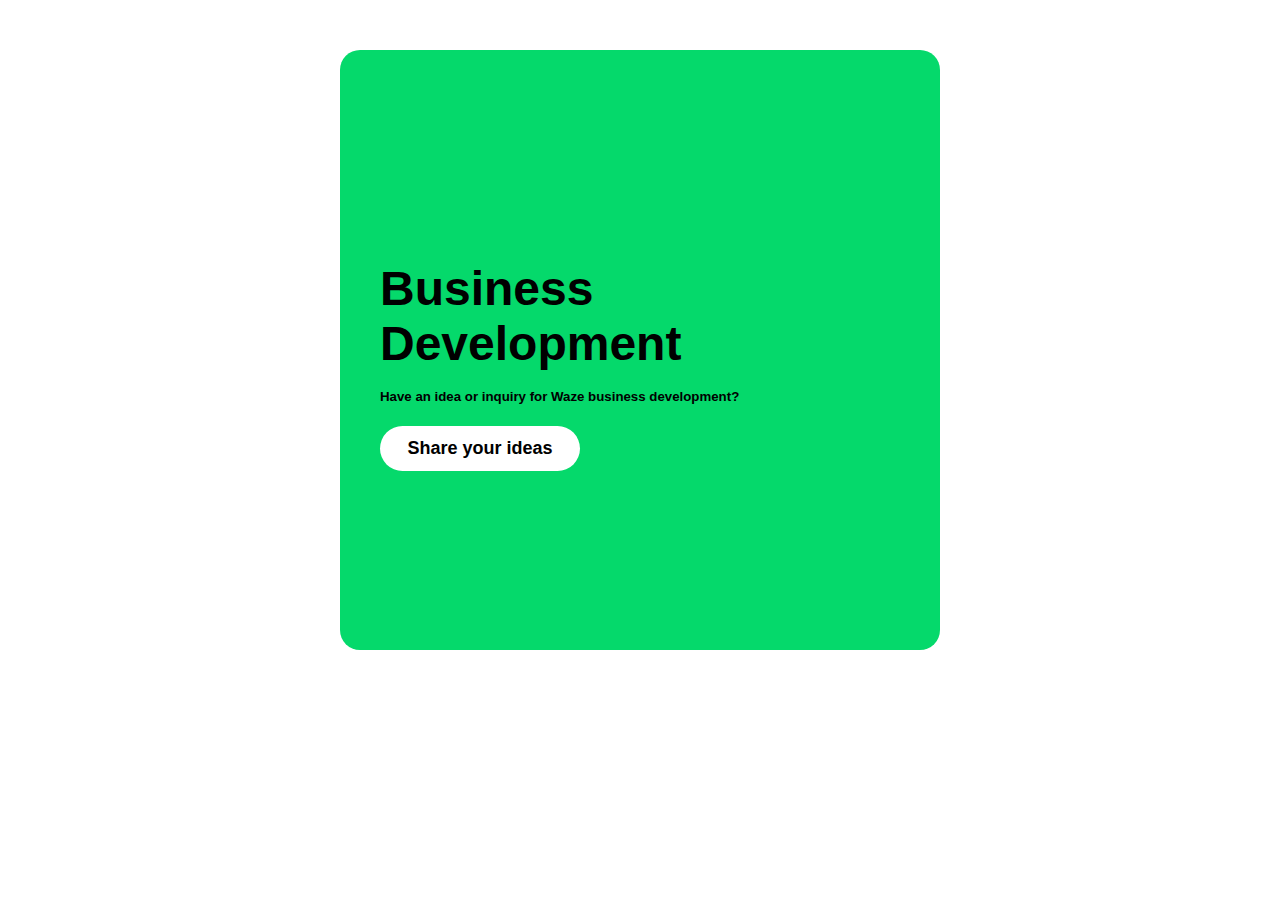
<file: day-1/business-box/index.html>
<!DOCTYPE html>
<html lang="en">
  <head>
    <meta charset="UTF-8" />
    <meta name="viewport" content="width=device-width, initial-scale=1.0" />
    <title>Business Box</title>
    <link rel="stylesheet" href="style.css" />
  </head>
  <body>
    <div class="box">
      <h1>Business Development</h1>
      <h5>Have an idea or inquiry for Waze business development?</h5>
      <button>Share your ideas</button>
    </div>
  </body>
</html>
</file>
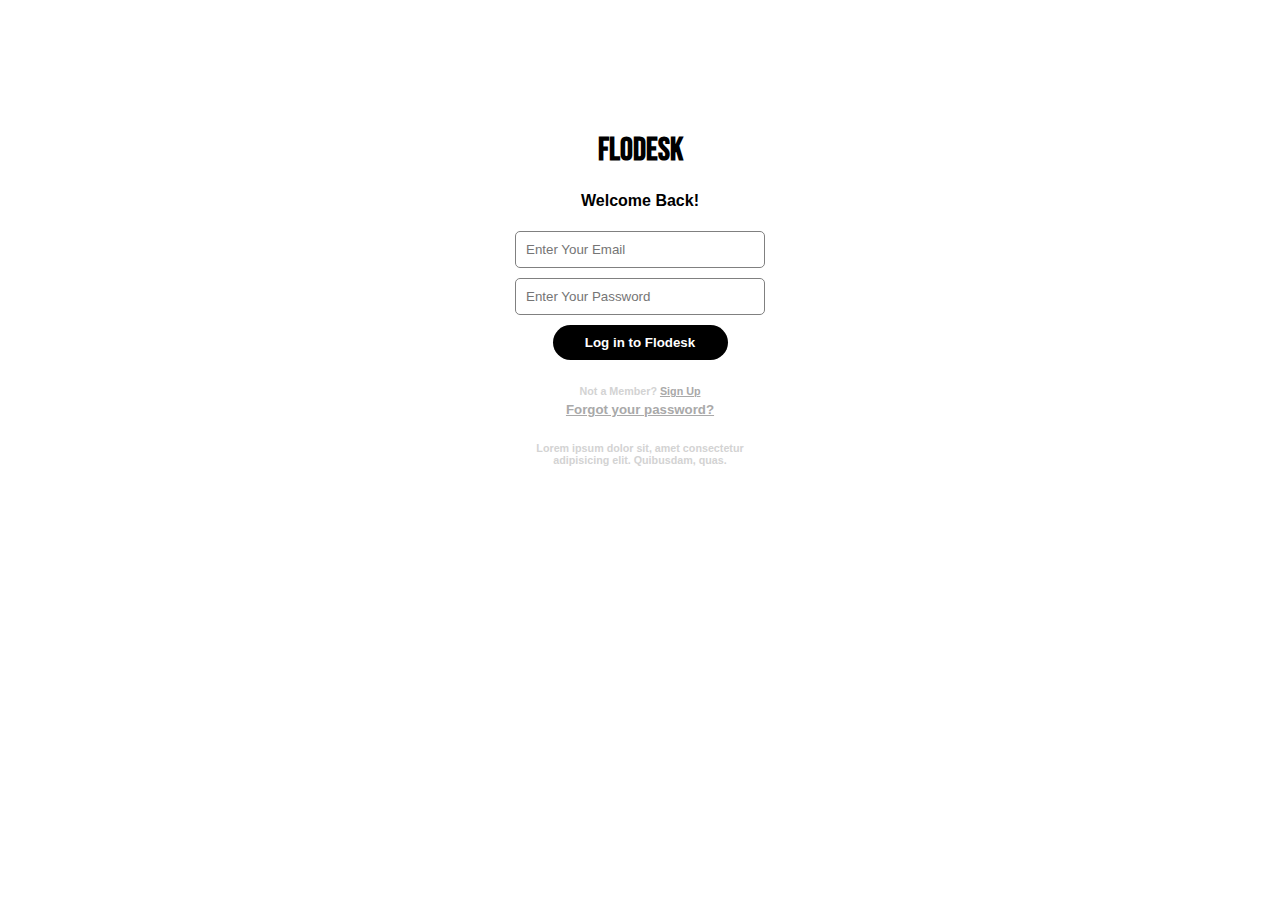
<file: day-1/login-form/index.html>
<!DOCTYPE html>
<html lang="en">
  <head>
    <meta charset="UTF-8" />
    <meta name="viewport" content="width=device-width, initial-scale=1.0" />
    <title>Login Form</title>
    <link rel="preconnect" href="https://fonts.googleapis.com" />
    <link rel="preconnect" href="https://fonts.gstatic.com" crossorigin />
    <link
      href="https://fonts.googleapis.com/css2?family=Bebas+Neue&display=swap"
      rel="stylesheet"
    />
    <link rel="stylesheet" href="style.css" />
  </head>
  <body>
    <div class="login-form">
      <h1>flodesk</h1>
      <h4>Welcome Back!</h4>
      <input type="text" placeholder="Enter Your Email" />
      <input type="password" placeholder="Enter Your Password" />
      <button>Log in to Flodesk</button>
      <h6 class="light-color-select">
        Not a Member? <a class="dark-color-select" href="#">Sign Up</a>
      </h6>
      <h5><a class="dark-color-select" href="">Forgot your password?</a></h5>
      <h6 class="light-color-select">
        Lorem ipsum dolor sit, amet consectetur adipisicing elit. Quibusdam,
        quas.
      </h6>
    </div>
  </body>
</html>
</file>
<file: day-1/business-box/style.css>
.box {
  width: 600px;
  height: 600px;
  margin: 50px auto;
  border-radius: 20px;
  /* border: 1px solid black; */
  background-color: #05d96b;
  padding: 40px 40px;
  box-sizing: border-box;
  display: flex;
  flex-direction: column;
  justify-content: center;
  font-family: "Segoe UI", Tahoma, Geneva, Verdana, sans-serif;
}

h1 {
  font-size: 48px;
  margin-bottom: -5px;
}

button {
  width: 200px;
  padding: 12px;
  border: none;
  background-color: white;
  color: black;
  font-size: large;
  font-weight: bolder;
  border-radius: 25px;
}
</file>
<file: day-1/login-form/style.css>
.login-form {
  width: 250px;
  /* border: 1px solid black; */
  text-align: center;
  margin: 100px auto;
  padding: 10px;
  font-family: "Segoe UI", Tahoma, Geneva, Verdana, sans-serif;
  /* box-shadow: rgba(0, 0, 0, 0.35) 0px 5px 15px; */
}

h1 {
  font-family: "Bebas Neue", sans-serif;
}

input {
  width: 100%;
  box-sizing: border-box;
  padding: 10px;
  margin-bottom: 10px;
  border-radius: 5px;
  border: 0.5px solid gray;
}

button {
  width: 70%;
  padding: 10px;
  background-color: black;
  border-radius: 30px;
  color: white;
  font-weight: bold;
  border: none;
}

.light-color-select {
  color: lightgray;
}
.dark-color-select {
  color: darkgray;
}

h5 {
  margin-top: -20px;
}
</file>
